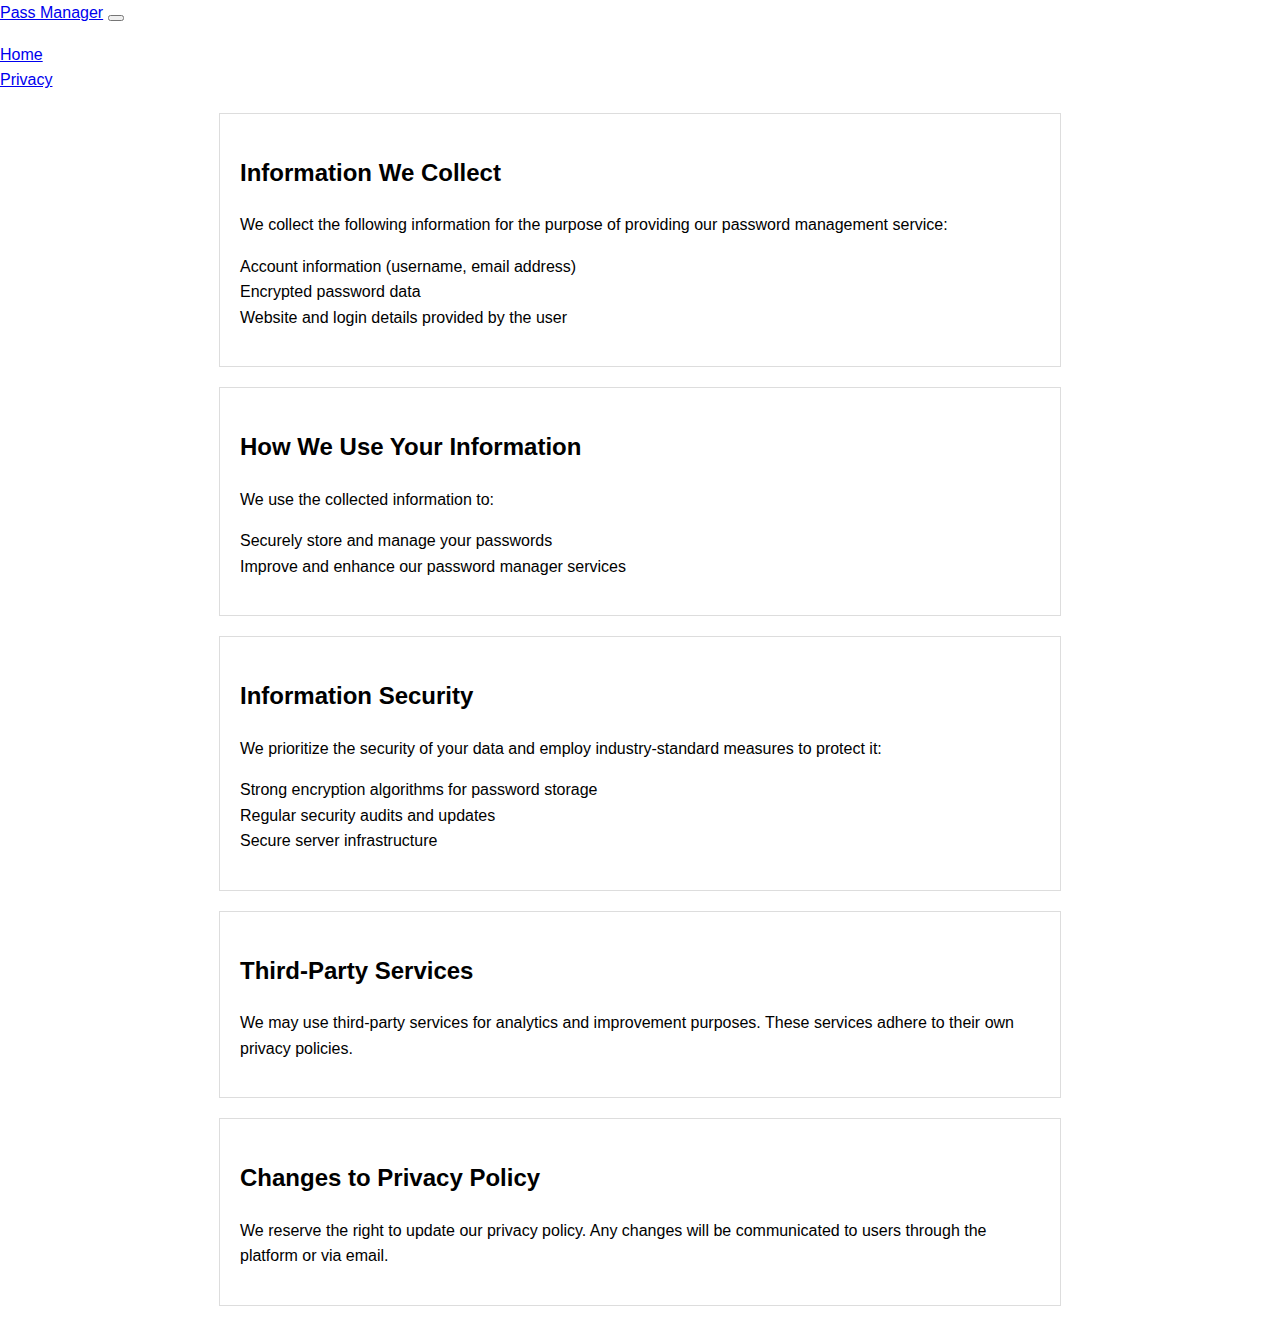
<file: privacy.html>
<!DOCTYPE html>
<html lang="en">

<head>
    <meta charset="UTF-8">
    <meta name="viewport" content="width=device-width, initial-scale=1.0">
    <!-- Bootstrap -->
    <link href="https://cdn.jsdelivr.net/npm/bootstrap@5.3.2/dist/css/bootstrap.min.css" rel="stylesheet"
        integrity="sha384-T3c6CoIi6uLrA9TneNEoa7RxnatzjcDSCmG1MXxSR1GAsXEV/Dwwykc2MPK8M2HN" crossorigin="anonymous">

    <title>Password Manager - Privacy Policy</title>

    <style>
        body {
            font-family: 'Poppins', sans-serif;
            line-height: 1.6;
            margin: 0;
            padding: 0;
        }

        body::-webkit-scrollbar {
            width: 12px;
        }

        body::-webkit-scrollbar-track {
            background-color: white;
            /* Bootstrap primary color */
        }

        body::-webkit-scrollbar-thumb {
            background-color: #0056b3;
            /* Slightly darker shade for the thumb */
            border-radius: 6px;
            border: 3px solid white;
            /* Match the scrollbar track color */
        }

        body::-webkit-scrollbar-thumb:hover {
            background-color: #004080;
            /* Darker shade on hover */
        }

        section {
            max-width: 800px;
            margin: 20px auto;
            padding: 20px;
            border: 1px solid #ddd;
            background-color: #fff;
        }

        ul {
            list-style: none;
            padding: 0;
        }

        @media screen and (max-width: 768px) {
            html {
                font-size: 70%;
            }
        }
    </style>
</head>

<body>
    <header>
        <nav class="navbar navbar-expand-lg bg-primary">
            <div class="container-fluid">
                <a class="navbar-brand" href="#">Pass Manager</a>
                <button class="navbar-toggler" type="button" data-bs-toggle="collapse"
                    data-bs-target="#navbarSupportedContent" aria-controls="navbarSupportedContent"
                    aria-expanded="false" aria-label="Toggle navigation">
                    <span class="navbar-toggler-icon"></span>
                </button>
                <div class="collapse navbar-collapse" id="navbarSupportedContent">
                    <ul class="navbar-nav ms-auto mb-2 mb-lg-0"> <!-- Use ms-auto here -->
                        <li class="nav-item">
                            <a class="nav-link" aria-current="page" href="index.html">Home</a>
                        </li>
                        <li class="nav-item">
                            <a class="nav-link" href="privacy.html">Privacy</a>
                        </li>
                    </ul>
                </div>
            </div>
        </nav>
    </header>

    <section>
        <h2 class="text-primary">Information We Collect</h2>
        <p>We collect the following information for the purpose of providing our password management service:</p>
        <ul>
            <li>Account information (username, email address)</li>
            <li>Encrypted password data</li>
            <li>Website and login details provided by the user</li>
        </ul>
    </section>

    <section>
        <h2 class="text-primary">How We Use Your Information</h2>
        <p>We use the collected information to:</p>
        <ul>
            <li>Securely store and manage your passwords</li>
            <li>Improve and enhance our password manager services</li>
        </ul>
    </section>

    <section>
        <h2 class="text-primary">Information Security</h2>
        <p>We prioritize the security of your data and employ industry-standard measures to protect it:</p>
        <ul>
            <li>Strong encryption algorithms for password storage</li>
            <li>Regular security audits and updates</li>
            <li>Secure server infrastructure</li>
        </ul>
    </section>

    <section>
        <h2 class="text-primary">Third-Party Services</h2>
        <p>We may use third-party services for analytics and improvement purposes. These services adhere to their own
            privacy policies.</p>
    </section>

    <section>
        <h2 class="text-primary">Changes to Privacy Policy</h2>
        <p>We reserve the right to update our privacy policy. Any changes will be communicated to users through the
            platform or via email.</p>
    </section>

    <!-- Bootstrap -->
    <script src="https://cdn.jsdelivr.net/npm/bootstrap@5.3.2/dist/js/bootstrap.bundle.min.js"
        integrity="sha384-C6RzsynM9kWDrMNeT87bh95OGNyZPhcTNXj1NW7RuBCsyN/o0jlpcV8Qyq46cDfL"
        crossorigin="anonymous"></script>
</body>

</html>
</file>
